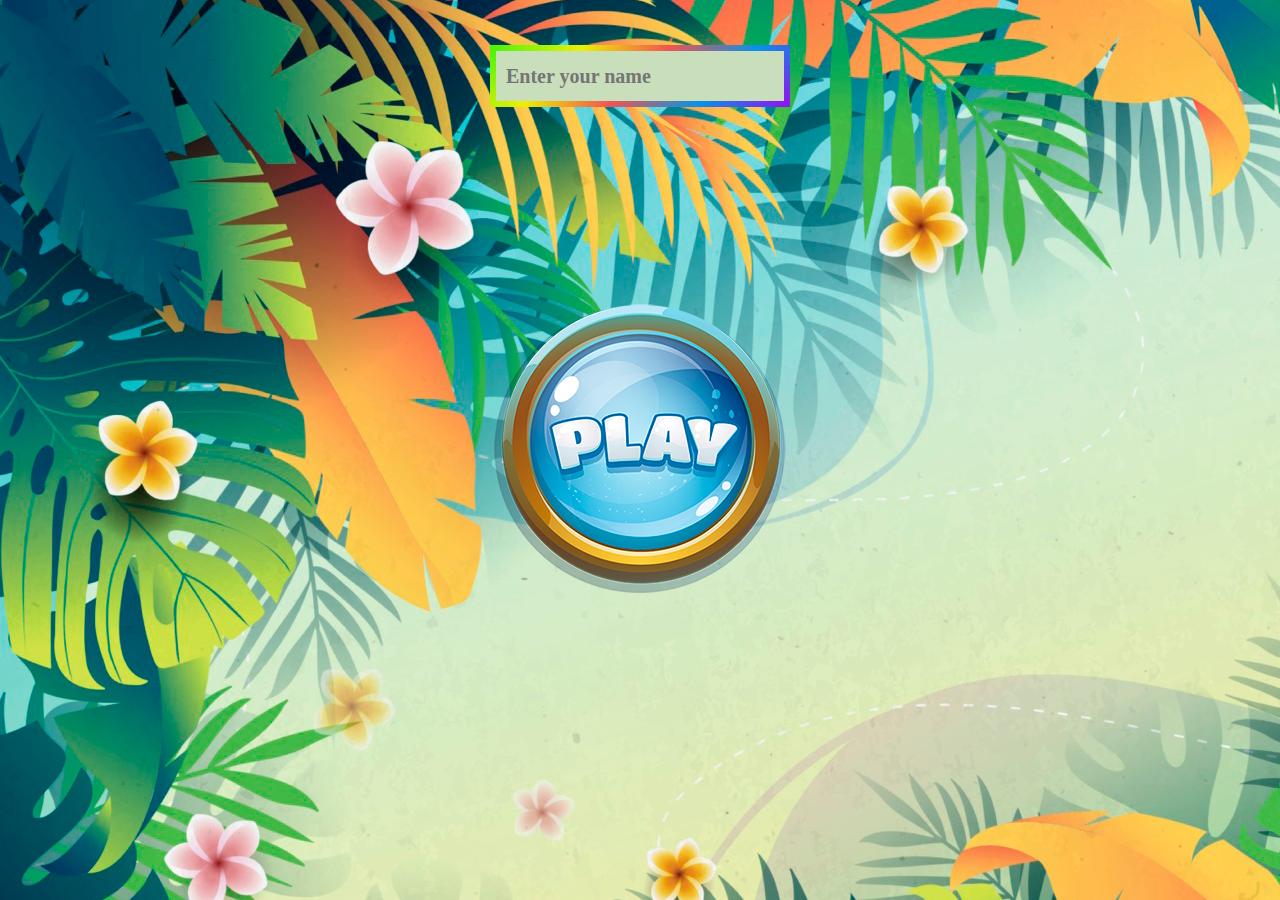
<file: index.html>
<!DOCTYPE html>
<html lang="en">
<head>
  <meta charset="UTF-8">
  <meta http-equiv="X-UA-Compatible" content="IE=edge">
  <meta name="viewport" content="width=device-width, initial-scale=1.0, maximum-scale=1.0, user-scalable=no">
  <title>Memory Game</title>
  <link rel="shortcut icon" href="./assets/img/icons/favicon.ico">
  <link rel="stylesheet" href="./styles/style.css">
  <link rel="stylesheet" href="./styles/amedia.css">
  <link rel="stylesheet" href="./styles/preloader.css">
  <link rel="preload" href="./assets/img/backgrounds/startbg.png" as='image'>
  <script src="https://code.jquery.com/jquery-2.1.1.min.js"></script>
  <script defer type="module" src="./apps/script.js"></script>
</head>
<body>
  <div class="wrapper"></div>
</body>
</html>
</file>
<file: styles/style.css>
html, body, div, span, applet, object, iframe,
h1, h2, h3, h4, h5, h6, p, blockquote, pre,
a, abbr, acronym, address, big, cite, code,
del, dfn, em, img, ins, kbd, q, s, samp,
small, strike, strong, sub, sup, tt, var,
b, u, i, center,
dl, dt, dd, ol, ul, li,
fieldset, form, label, legend,
table, caption, tbody, tfoot, thead, tr, th, td,
article, aside, canvas, details, embed,
figure, figcaption, footer, header, hgroup,
menu, nav, output, ruby, section, summary,
time, mark, audio, video {
	margin: 0;
	padding: 0;
	border: 0;
	font-size: 100%;
	font: inherit;
	vertical-align: baseline;
}
/* HTML5 display-role reset for older browsers */
article, aside, details, figcaption, figure,
footer, header, hgroup, menu, nav, section {
	display: block;
}
body {
	line-height: 1;
  background-color: rgb(203, 243, 215);
  font-size: 100%;
  -moz-user-select: -moz-none;
  -o-user-select: none;
  -khtml-user-select: none;
  -webkit-user-select: none;
  user-select: none;
}
ol, ul {
	list-style: none;
}
blockquote, q {
	quotes: none;
}
blockquote:before, blockquote:after,
q:before, q:after {
	content: '';
	content: none;
}
table {
	border-collapse: collapse;
	border-spacing: 0;
}
* {
	vertical-align: baseline;
	font-weight: inherit;
	font-family: inherit;
	font-style: inherit;
	font-size: 100%;
	border: 0 none;
	outline: 0;
	padding: 0;
	margin: 0;
  -moz-user-select: -moz-none;
  -o-user-select: none;
  -khtml-user-select: none;
  -webkit-user-select: none;
  user-select: none;
  -ms-user-select: none;
	}
html, body {
	padding: 0;
	margin: 0;
	}
html {
	font-size: 1em;
  overflow: -moz-scrollbars-none;
  box-sizing: border-box;
  overflow-x: hidden;
}
a img, :link img, :visited img {
	border: 0;
}

@import url('https://fonts.googleapis.com/css2?family=Permanent+Marker&display=swap');

::-webkit-scrollbar {
  width: 0;
  background: 0 0;
}
::-moz-scrollbar {
width: 0px;
height: 0px;
}

/* controlls and overlay*/
.buttons_container {
  position: absolute;
  top: 0;
  left: 0;
  width: 100vw;
  display: flex;
  justify-content: space-between;
  z-index: 800;
}

.back_arrow {
  position: absolute;
  top: 15px;
  left: 15px;
  width: 45px;
  padding: 5px;
  transition: 0.3s;
  filter: drop-shadow(6px 6px 8px rgb(76, 75, 72));
}

.music_button {
  position: absolute;
  bottom: 15px;
  left: 15px;
  width: 45px;
  padding: 5px;
  transition: 0.3s;
  filter: drop-shadow(6px 6px 8px rgb(76, 75, 72));
}

.hint_button {
  position: absolute;
  bottom: 15px;
  right: 15px;
  width: 45px;
  padding: 5px;
  transition: 0.3s;
  filter: drop-shadow(6px 6px 8px rgb(76, 75, 72));
}

.score_button {
  position: absolute;
  top: 15px;
  right: 15px;
  width: 45px;
  padding: 5px;
  transition: 0.3s;
  filter: drop-shadow(6px 6px 8px rgb(76, 75, 72));
  z-index: 1001;
}

.list {
  visibility: hidden;
  position: fixed;
  left: 0;
  top: 0;
  right: 0;
  bottom: 0;
  width: 100vw;
  height: 100vh;
  margin: 0 auto;
  background-size: cover;
  z-index: 1000;
  overflow: hidden;
  align-items: center;
  justify-content: center;
  animation: list-hide 500ms;
  transform: translateZ(0);
}

.list.visible {
  visibility: visible;
  animation: list-grow 500ms forwards;
}

.list.visible .list_modal{
  animation: modal-appear 0.5s linear forwards;
}

.list_modal {
  visibility: hidden;
  position: absolute;
  top: 50%;
  left: 50%;
  max-width: 600px;
  height: 80vh;
  margin: 0 auto;
  z-index: 1001;
  text-align: center;
  align-items: center;
  border: 6px solid;
  border-image: linear-gradient(135deg, #4bf608 0%, #ecf004 25%, #f15353 50%, #0594e7 75%, #8e16f0 100%) 1;
  background-color: rgb(201, 223, 187);
  font-size: 18px;
  color: #045820;
  font-family: 'Permanent Marker', cursive;
  line-height: 1;
  letter-spacing: 0.8px;
  overflow: scroll;
  transition: 0.5s;
  animation: modal-hide 0.5s linear;
  transform: translateZ(0);
}

.list_table {
  margin: 20px;
}

table {
  margin: 0 auto;
}

th {
  font-size: 22px;
  text-decoration: underline;
  text-decoration-style: double;
  padding: 25px 5px 25px 5px;
  font-weight: bold;
}

td {
  padding: 2px;
}

.back_arrow:hover, .music_button:hover, .hint_button:hover, .score_button:hover {
  transform: scale(1.1);
  cursor: pointer;
}

.music_button.clicked {
  opacity: 0.6;
  transform: scale(0.9);
}

#tasksPoints {
  position: absolute;
  top: 20px;
  right: 20px;
}

#tasksPoints span {
  display: block;
  margin: 10px;
  float: left;
  width: 20px;
  height: 20px;
  transition: 0.3s;
  filter: drop-shadow(2px 2px 4px rgb(24, 23, 23));
  animation: pointJump 3s ease-in-out alternate infinite;
  transform: translateZ(0);
}

.overlay {
  visibility: hidden;
  position: fixed;
  left: 0;
  top: 0;
  right: 0;
  bottom: 0;
  width: 100vw;
  height: 100vh;
  margin: 0 auto;
  display: flex;
  flex-direction: column;
  background-size: cover;
  z-index: 1000;
  overflow: hidden;
  align-items: center;
  justify-content: center;
  transform: translateZ(0);
  font-family: 'Permanent Marker', cursive;
  text-shadow: 4px 2px 2px rgb(58, 53, 53),
  5px 4px 4px rgb(252, 247, 247);
  text-transform: uppercase;
  font-weight: bold;
  line-height: 1.5;
  letter-spacing: 8px;
}

.overlay_text {
  color:rgb(133, 253, 21);
  animation: overlay-text-grow 500ms forwards;
}

.score_message {
  position: absolute;
  top: 70%;
  font-size: 10vw;
  color: rgb(255, 196, 0);
  z-index: 1001;
  animation: message-grow 4s linear infinite;
  transform: translateZ(0);
}

.overlay.visible {
  visibility: visible;
  animation: overlay-grow 500ms forwards;
}

.balloonsContainer {
  position: absolute;
  top: 0;
  left: 0;
  z-index: 900;
  width: 100vw;
  transform: translateZ(0);
}

#balloons {
  position: relative;
  display: flex;
  transition: all 0.5s;
  transform: translateZ(0);
}

#balloons span {
  display: flex;
  position: relative;
  margin: 10px;
  cursor: pointer;
  animation: balloonsFlying 11s linear infinite;
  transition: width 0.5s, height 0.5s;
  transform: translateZ(0);
  opacity: 1;
  width: 60px;
  height: 120px;
}

.modal_overlay {
  visibility: hidden;
  position: fixed;
  left: 0;
  top: 0;
  right: 0;
  bottom: 0;
  width: 100vw;
  height: 100vh;
  margin: 0 auto;
  background-size: cover;
  z-index: 1000;
  overflow: hidden;
  align-items: center;
  justify-content: center;
  animation: list-hide 500ms;
  transform: translateZ(0);
}

.modal_overlay.visible {
  visibility: visible;
  animation: list-grow 500ms forwards;
}

.modal_overlay.visible .modal {
  animation: modal-appear 0.5s linear forwards;
}

.modal {
  visibility: hidden;
  position: absolute;
  top: 50%;
  left: 50%;
  min-width: 320px;
  height: 50px;
  margin: 0 auto;
  z-index: 1001;
  display: flex;
  text-align: center;
  align-items: center;
  border: 4px solid;
  border-image: linear-gradient(135deg, #4bf608 0%, #ecf004 25%, #f15353 50%, #0594e7 75%, #8e16f0 100%) 1;
  background-color: rgb(201, 223, 187);
  font-size: 20px;
  color: #045820;
  font-family: 'Permanent Marker', cursive;
  line-height: 1;
  letter-spacing: 0.8px;
  overflow: hidden;
  transition: 0.5s;
  animation: modal-hide 0.5s linear;
  transform: translateZ(0);
}

#check_button {
  height: 50px;
  width: 60px;
  align-items: center;
  justify-content: center;
  background-color: rgb(123, 160, 101);
}

#check_button:hover {
  cursor: pointer;
  background-color: rgb(93, 122, 76);
}

@keyframes modal-appear {
  0% {
    transform: translate(-50%, -200%);
    opacity: 0;
  }
  100% {
    transform: translate(-50%, -50%);
    opacity: 1;
    visibility: visible;
  }
}

@keyframes modal-hide {
  0% {
    transform: translate(-50%, -50%);
    opacity: 1;
    visibility: visible;
  }
  100% {
    transform: translate(-50%, -200%);
    opacity: 0;
    visibility: hidden;
  }
}

@keyframes list-grow {
  from {
    background-color: rgba(0, 0, 0, 0);
  }
  to {
    background-color: rgba(173, 146, 131, 0.596);
  }
}

@keyframes list-hide {
  from {
    background-color: rgba(173, 146, 131, 0.596);
  }
  to {
    background-color: rgba(0, 0, 0, 0);
  }
}

@keyframes pointJump {
  90% {
    transform: translateY(0);
  }
  100% {
    transform: translateY(-10px);
  }
}

@keyframes overlay-grow {
  from {
    background-color: rgba(0, 0, 0, 0);
  }
  to {
    background-color: rgba(173, 146, 131, 0.596);
  }
}

@keyframes overlay-text-grow {
  from {
    font-size: 0;
  }
  to {
    font-size: 8vw;
  }
}

@keyframes message-grow {
  0% {
    font-size: 0;
    opacity: 0;
  }
  20% {
    opacity: 1;
    font-size: 10vw;
  }
  100% {
    transform: translateY(-300%);
  }
}

@keyframes balloonsFlying {
  0% {
    opacity: 0;
  }
  2% {
    opacity: 1;
    width: 60px;
    height: 120px;
  }
  100% {
    transform: translateY(-1000%);
  }
}

/*start main page*/
.wrapper {
  margin: 0 auto;
  width: 100vw;
  height: 100vh;
}

.main_wrapper {
  width: 100vw;
  height: 100vh;
  background-size: cover;
  overflow: hidden;
  display: flex;
  justify-content: center;
  align-items: center;
  transform: translateZ(0);
}

.main_button {
  margin: 0 auto;
}

.btn_img:hover {
  transition: 0.3s;
  filter: drop-shadow(8px 8px 10px green);
  cursor: pointer;
}

.fieldset {
  position: absolute;
  top: 5%;
  width: 300px;
}

.form_info {
  display: flex;
  overflow: hidden;
  height: 50px;
  text-align: center;
  align-items: center;
  border: 6px solid;
  border-image: linear-gradient(135deg, #4bf608 0%, #ecf004 25%, #f15353 50%, #0594e7 75%, #8e16f0 100%) 1;
  font-size: 20px;
  font-family: 'Permanent Marker', cursive;
  font-weight: bold;
}

#check_name {
  width: 100%;
  height: 50px;
  padding: 10px;
  background-color: rgb(201, 223, 187);
}
/*end main page*/

/*start menu*/
.menu_wrapper {
  position: relative;
  width: 100vw;
  height: 100vh;
  background-size: cover;
  overflow: hidden;
  display: flex;
  justify-content: center;
  align-items: center;
  transform: translateZ(0);
}

.greeting {
  position: absolute;
  top: 20px;
  left: 20px;
  font-family: 'Permanent Marker', cursive;
  color:rgb(1, 243, 243);
  text-shadow: 4px 2px 2px rgb(24, 22, 22),
  5px 4px 4px rgb(252, 247, 247);
  font-size: 24px;
  font-weight: bold;
  line-height: 1.5;
  letter-spacing: 4px;
}

.menu_elements {
  display: flex;
  flex-direction: column;
}

.menu_element {
  margin: 20px;
  width: 295px;
  height: 97px;
  background-size: cover;
  display: flex;
  align-items: center;
  justify-content: center;
  filter: drop-shadow(4px 4px 7px rgb(41, 38, 35));
  transition: 0.5s;
  animation: menuScale 3s ease alternate infinite;
  transform: translateZ(0);
}

.menu_element:nth-child(2) {
  animation-delay: 0.1s;
}

.menu_element:nth-child(3) {
  animation-delay: 0.2s;
}

.menu_element span {
  font-family: 'Permanent Marker', cursive;
  color:aqua;
  text-shadow: 4px 2px 2px rgb(58, 53, 53),
  5px 4px 4px rgb(252, 247, 247);
  font-size: 24px;
  font-weight: bold;
  text-transform: uppercase;
  line-height: 1.5;
  letter-spacing: 8px;
}

.menu_element:hover{
  transition: 0.3s;
  filter: drop-shadow(8px 8px 10px rgb(41, 38, 35));
  cursor: pointer;
  transform: scale(1.1);
}

@keyframes menuScale {
  90% {
    transform: scale(1.0)
  }
  100% {
    transform: scale(1.1)
  }
}
/*end menu*/

/*start logicMenu page*/
.logic_menu_wrapper {
  width: 100vw;
  height: 100vh;
  background-size: cover;
  overflow: hidden;
  display: flex;
  flex-direction: column;
  justify-content: center;
  align-items: center;
  transform: translateZ(0);
}

.logic_menu_container {
  display: grid;
  grid-template-columns: repeat(3, auto);
  grid-gap: 30px;
}

.menu_item {
  overflow: hidden;
  transition: transform 0.5s;
  filter: drop-shadow(4px 4px 7px rgb(41, 38, 35));
  border: 6px solid;
  border-image: linear-gradient(135deg, #4bf608 0%, #ecf004 25%, #f15353 50%, #0594e7 75%, #8e16f0 100%) 1;
  width: 20vw;
  height: 30vh;
  transition: 0.5s;
  animation: menuScale1 4s ease alternate infinite;
  transform: translateZ(0);
}

.level_image {
  width: auto;
  height: 100%;
  cursor: pointer;
  opacity: 1;
}

.menu_item:hover {
  filter: drop-shadow(8px 8px 10px rgb(41, 38, 35));
}

@keyframes menuScale1 {
  90% {
    transform: scale(1.0)
  }
  100% {
    transform: scale(1.05)
  }
}
/*end logicMenu page*/

/*start logic page*/
.logic_game_wrapper {
  width: 100vw;
  height: 100vh;
  background-size: cover;
  /* background-repeat: no-repeat; */
  overflow: hidden;
  display: flex;
  flex-direction: column;
  justify-content: center;
  align-items: center;
  transform: translateZ(0);
}

.info_container {
  grid-column: 1 / -1;
  display: flex;
  justify-content: space-between;
}

.game_info {
  font-family: 'Permanent Marker', cursive;
  color:rgb(133, 253, 21);
  text-shadow: 4px 2px 2px rgb(58, 53, 53),
  5px 4px 4px rgb(252, 247, 247);
  font-size: 35px;
  font-weight: bold;
  line-height: 1.5;
  letter-spacing: 6px;
}

.cards_container {
  display: grid;
  margin: 0 auto;
  align-items: center;
  justify-content: center;
  perspective: 1000px;
}

.card {
  position: relative;
  cursor: pointer;
}

.card_face {
  position: absolute;
  display: flex;
  align-items: center;
  justify-content: center;
  width: 100%;
  height: 100%;
  transition: transform 500ms ease-in-out;
  backface-visibility: hidden;
}

.logic_image {
  filter: drop-shadow(8px 8px 10px rgb(41, 38, 35));
}

.animal {
  position: absolute;
}

.back_image {
  filter: drop-shadow(8px 8px 10px rgb(41, 38, 35));
}

.card_back {
  transform: rotateY(0);
}

.card_front {
  transform: rotateY(180deg);
}

.card.visible .card_back {
  transform: rotateY(-180deg);
}

.card.visible .card_front {
  transform: rotateY(0);
}

.card.visible .card_front .animal {
  animation: dance2 1.5s linear infinite 500ms;
  transform: translateZ(0);
}

.card.matched .card_front .animal {
  animation: dance1 1s linear infinite 500ms;
  transform: translateZ(0);
}

@keyframes dance {
  0%, 100% {
    transform: rotate(0);
  }
  25% {
    transform: rotate(-8deg);
  }
  75% {
    transform: rotate(8deg);
  }
}

@keyframes dance1 {
  0%, 100% {
    transform: translateY(0);
  }
  25% {
    transform: translateY(-7%);
  }
  75% {
    transform: translateY(7%);
  }
}

@keyframes dance2 {
  0%, 100% {
    transform: scale(0.95);
  }
  25% {
    transform: scale(0.9);
  }
  75% {
    transform: scale(1);
  }
}
/*end logic page*/
</file>
<file: styles/amedia.css>
@media only screen and (min-width:1280px) {
  .menu_element {
    margin: 40px;
    width: 400px;
    height: 131px;
  }
  .menu_element span {
    font-size: 40px;
  }
}

@media only screen and (max-width:767px) {
  .btn_img {
    width: 33vw;
  }
  #tasksPoints span {
    margin: 6px;
    width: 13px;
    height: 13px;
  }
}

@media only screen and (max-width:450px) {
  #tasksPoints span {
    margin: 3px;
    width: 9px;
    height: 9px;
  }
  .menu_element {
    width: 66vw;
    height: 21vw;
  }
}

@media only screen and (max-width:380px) {
  #tasksPoints span {
    margin: 4px;
    width: 10px;
    height: 10px;
  }
  .list_modal {
    font-size: 14px;
  }
  th {
    font-size: 16px;
  }
}

@media only screen and (max-height:520px) {
  .btn_img {
    width: 50vh;
  }
}

@media only screen and (max-height:380px) {
  .btn_img {
    width: 50vh;
  }
  .menu_element {
    margin: 2.7vh;
    width: 55vh;
    height: 18vh;
  }
}

@media screen and (max-width:1280px) and (orientation: landscape) {
  #tasksPoints span {
    margin: 4px;
    width: 10px;
    height: 10px;
  }
}
/* .card {
    height: 85px;
  }
  .card, .bubble, .back_image {
    width: 85px;
  }
  .animal {
    width: 65px;
  } */
</file>
<file: styles/preloader.css>
.preloader {
  position: fixed;
  top: 0;
  left: 0;
  width: 100%;
  height: 100%;
  z-index: 100;
  background-color: rgb(203, 243, 215);
  transition: all 0.5s;
  opacity: 1;
  visibility: visible;
}

.preloader.hide {
  opacity: 0;
  visibility: hidden;
}

.loader {
  width: 100%;
  height: 75px;
  line-height: 75px;
  text-align: center;
  justify-content: center;
  position: absolute;
  left: 50%;
  top: 50%;
  transform: translate(-50%, -50%);
  /* transition: all 0.5s; */

}

.loader span {
  font-family: 'Permanent Marker', cursive;
  color:aqua;
  text-shadow: 2px 3px 2px rgb(58, 53, 53);
  font-size: 50px;
  text-transform: uppercase;
  line-height: 1.5;
  letter-spacing: 8px;
}

#cssload-pgloading .cssload-loadingwrap {
  position: absolute;
  left: 50%;
  top: 50%;
  transform: translate(-50%, -50%);
}

#cssload-pgloading:after {
		content: "";
		z-index: -1;
		position: absolute;
		top: 0; right: 0; bottom: 0; left: 0;
}

#cssload-pgloading .cssload-bokeh {
		font-size: 175px;
		width: 1.8em;
		height: 1.8em;
		position: relative;
		margin: 0 auto;
		list-style: none;
		padding:0;
		border-radius: 50%;
		-o-border-radius: 50%;
		-ms-border-radius: 50%;
		-webkit-border-radius: 50%;
		-moz-border-radius: 50%;
}

#cssload-pgloading .cssload-bokeh li {
		position: absolute;
		width: .4em;
		height: .4em;
		border-radius: 50%;
		-o-border-radius: 50%;
		-ms-border-radius: 50%;
		-webkit-border-radius: 50%;
		-moz-border-radius: 50%;
}

#cssload-pgloading .cssload-bokeh li:nth-child(1) {
		left: 50%;
		top: 0;
		margin: 0 0 0 -.2em;
		background: rgb(0,193,118);
		transform-origin: 50% 250%;
		-o-transform-origin: 50% 250%;
		-ms-transform-origin: 50% 250%;
		-webkit-transform-origin: 50% 250%;
		-moz-transform-origin: 50% 250%;
		animation:
				cssload-rota 1.13s linear infinite,
				cssload-opa 3.67s ease-in-out infinite alternate;
		-o-animation:
				cssload-rota 1.13s linear infinite,
				cssload-opa 3.67s ease-in-out infinite alternate;
		-ms-animation:
				cssload-rota 1.13s linear infinite,
				cssload-opa 3.67s ease-in-out infinite alternate;
		-webkit-animation:
				cssload-rota 1.13s linear infinite,
				cssload-opa 3.67s ease-in-out infinite alternate;
		-moz-animation:
				cssload-rota 1.13s linear infinite,
				cssload-opa 3.67s ease-in-out infinite alternate;
}

#cssload-pgloading .cssload-bokeh li:nth-child(2) {
		top: 50%;
		right: 0;
		margin: -.2em 0 0 0;
		background: rgb(255,0,60);
		transform-origin: -150% 50%;
		-o-transform-origin: -150% 50%;
		-ms-transform-origin: -150% 50%;
		-webkit-transform-origin: -150% 50%;
		-moz-transform-origin: -150% 50%;
		animation:
				cssload-rota 1.86s linear infinite,
				cssload-opa 4.29s ease-in-out infinite alternate;
		-o-animation:
				cssload-rota 1.86s linear infinite,
				cssload-opa 4.29s ease-in-out infinite alternate;
		-ms-animation:
				cssload-rota 1.86s linear infinite,
				cssload-opa 4.29s ease-in-out infinite alternate;
		-webkit-animation:
				cssload-rota 1.86s linear infinite,
				cssload-opa 4.29s ease-in-out infinite alternate;
		-moz-animation:
				cssload-rota 1.86s linear infinite,
				cssload-opa 4.29s ease-in-out infinite alternate;
}

#cssload-pgloading .cssload-bokeh li:nth-child(3) {
		left: 50%;
		bottom: 0;
		margin: 0 0 0 -.2em;
		background: rgb(250,190,40);
		transform-origin: 50% -150%;
		-o-transform-origin: 50% -150%;
		-ms-transform-origin: 50% -150%;
		-webkit-transform-origin: 50% -150%;
		-moz-transform-origin: 50% -150%;
		animation:
				cssload-rota 1.45s linear infinite,
				cssload-opa 5.12s ease-in-out infinite alternate;
		-o-animation:
				cssload-rota 1.45s linear infinite,
				cssload-opa 5.12s ease-in-out infinite alternate;
		-ms-animation:
				cssload-rota 1.45s linear infinite,
				cssload-opa 5.12s ease-in-out infinite alternate;
		-webkit-animation:
				cssload-rota 1.45s linear infinite,
				cssload-opa 5.12s ease-in-out infinite alternate;
		-moz-animation:
				cssload-rota 1.45s linear infinite,
				cssload-opa 5.12s ease-in-out infinite alternate;
}

#cssload-pgloading .cssload-bokeh li:nth-child(4) {
		top: 50%;
		left: 0;
		margin: -.2em 0 0 0;
		background: rgb(136,193,0);
		transform-origin: 250% 50%;
		-o-transform-origin: 250% 50%;
		-ms-transform-origin: 250% 50%;
		-webkit-transform-origin: 250% 50%;
		-moz-transform-origin: 250% 50%;
		animation:
				cssload-rota 1.72s linear infinite,
				cssload-opa 5.25s ease-in-out infinite alternate;
		-o-animation:
				cssload-rota 1.72s linear infinite,
				cssload-opa 5.25s ease-in-out infinite alternate;
		-ms-animation:
				cssload-rota 1.72s linear infinite,
				cssload-opa 5.25s ease-in-out infinite alternate;
		-webkit-animation:
				cssload-rota 1.72s linear infinite,
				cssload-opa 5.25s ease-in-out infinite alternate;
		-moz-animation:
				cssload-rota 1.72s linear infinite,
				cssload-opa 5.25s ease-in-out infinite alternate;
}







@keyframes cssload-rota {
		from { }
		to { transform: rotate(360deg); }
}

@-o-keyframes cssload-rota {
		from { }
		to { -o-transform: rotate(360deg); }
}

@-ms-keyframes cssload-rota {
		from { }
		to { -ms-transform: rotate(360deg); }
}

@-webkit-keyframes cssload-rota {
		from { }
		to { -webkit-transform: rotate(360deg); }
}

@-moz-keyframes cssload-rota {
		from { }
		to { -moz-transform: rotate(360deg); }
}

@keyframes cssload-opa {
		0% { }
		12.0% { opacity: 0.80; }
		19.5% { opacity: 0.88; }
		37.2% { opacity: 0.64; }
		40.5% { opacity: 0.52; }
		52.7% { opacity: 0.69; }
		60.2% { opacity: 0.60; }
		66.6% { opacity: 0.52; }
		70.0% { opacity: 0.63; }
		79.9% { opacity: 0.60; }
		84.2% { opacity: 0.75; }
		91.0% { opacity: 0.87; }
}

@-o-keyframes cssload-opa {
		0% { }
		12.0% { opacity: 0.80; }
		19.5% { opacity: 0.88; }
		37.2% { opacity: 0.64; }
		40.5% { opacity: 0.52; }
		52.7% { opacity: 0.69; }
		60.2% { opacity: 0.60; }
		66.6% { opacity: 0.52; }
		70.0% { opacity: 0.63; }
		79.9% { opacity: 0.60; }
		84.2% { opacity: 0.75; }
		91.0% { opacity: 0.87; }
}

@-ms-keyframes cssload-opa {
		0% { }
		12.0% { opacity: 0.80; }
		19.5% { opacity: 0.88; }
		37.2% { opacity: 0.64; }
		40.5% { opacity: 0.52; }
		52.7% { opacity: 0.69; }
		60.2% { opacity: 0.60; }
		66.6% { opacity: 0.52; }
		70.0% { opacity: 0.63; }
		79.9% { opacity: 0.60; }
		84.2% { opacity: 0.75; }
		91.0% { opacity: 0.87; }
}

@-webkit-keyframes cssload-opa {
		0% { }
		12.0% { opacity: 0.80; }
		19.5% { opacity: 0.88; }
		37.2% { opacity: 0.64; }
		40.5% { opacity: 0.52; }
		52.7% { opacity: 0.69; }
		60.2% { opacity: 0.60; }
		66.6% { opacity: 0.52; }
		70.0% { opacity: 0.63; }
		79.9% { opacity: 0.60; }
		84.2% { opacity: 0.75; }
		91.0% { opacity: 0.87; }
}

@-moz-keyframes cssload-opa {
		0% { }
		12.0% { opacity: 0.80; }
		19.5% { opacity: 0.88; }
		37.2% { opacity: 0.64; }
		40.5% { opacity: 0.52; }
		52.7% { opacity: 0.69; }
		60.2% { opacity: 0.60; }
		66.6% { opacity: 0.52; }
		70.0% { opacity: 0.63; }
		79.9% { opacity: 0.60; }
		84.2% { opacity: 0.75; }
		91.0% { opacity: 0.87; }
}
</file>
